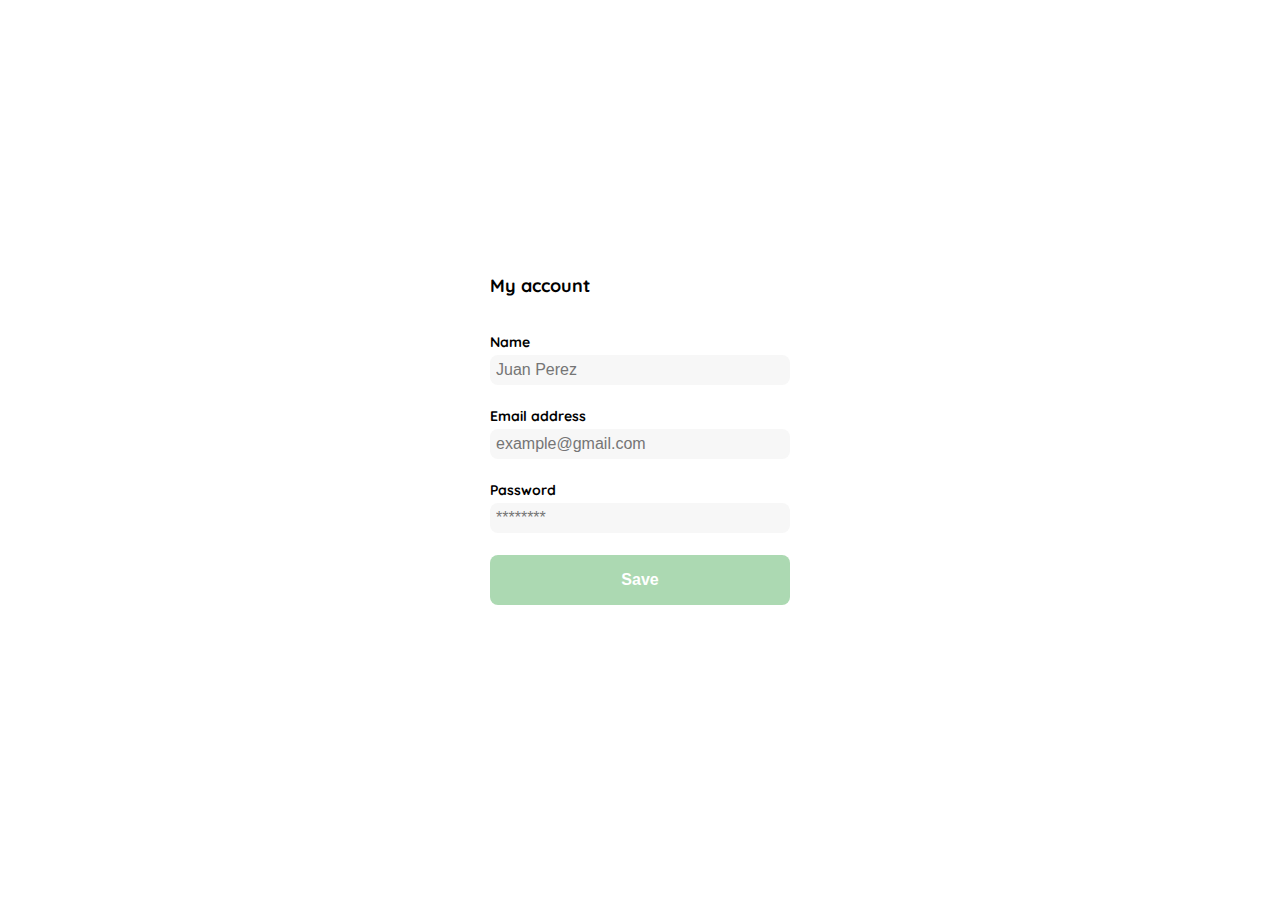
<file: createAccount.html>
<!DOCTYPE html>
<html lang="en">
<head>
    <meta charset="UTF-8">
    <meta http-equiv="X-UA-Compatible" content="IE=edge">
    <meta name="viewport" content="width=device-width, initial-scale=1.0">
    <link rel="stylesheet" href="styles.css">
    <title>My account | YARDSale</title>
</head>
<body>
    <div class="login">
        <div class="form-container">
            <h1 class="title title-left">My account</h1>
            <form action="/" class="form">
                <label for="name" class="label">Name</label>
                <input id="name" type="text" class="input input-name" placeholder="Juan Perez">

                <label for="email" class="label">Email address</address></label>
                <input type="email" class="input input-email" id="email" placeholder="example@gmail.com">

                <label for="password" class="label">Password</label>
                <input id="password" type="password" class="input input-password" placeholder="********">

                <input type="submit" value="Save" class="primary-button save-button">
            </form>

        </div>
    </div>
</body>
</html>
</file>
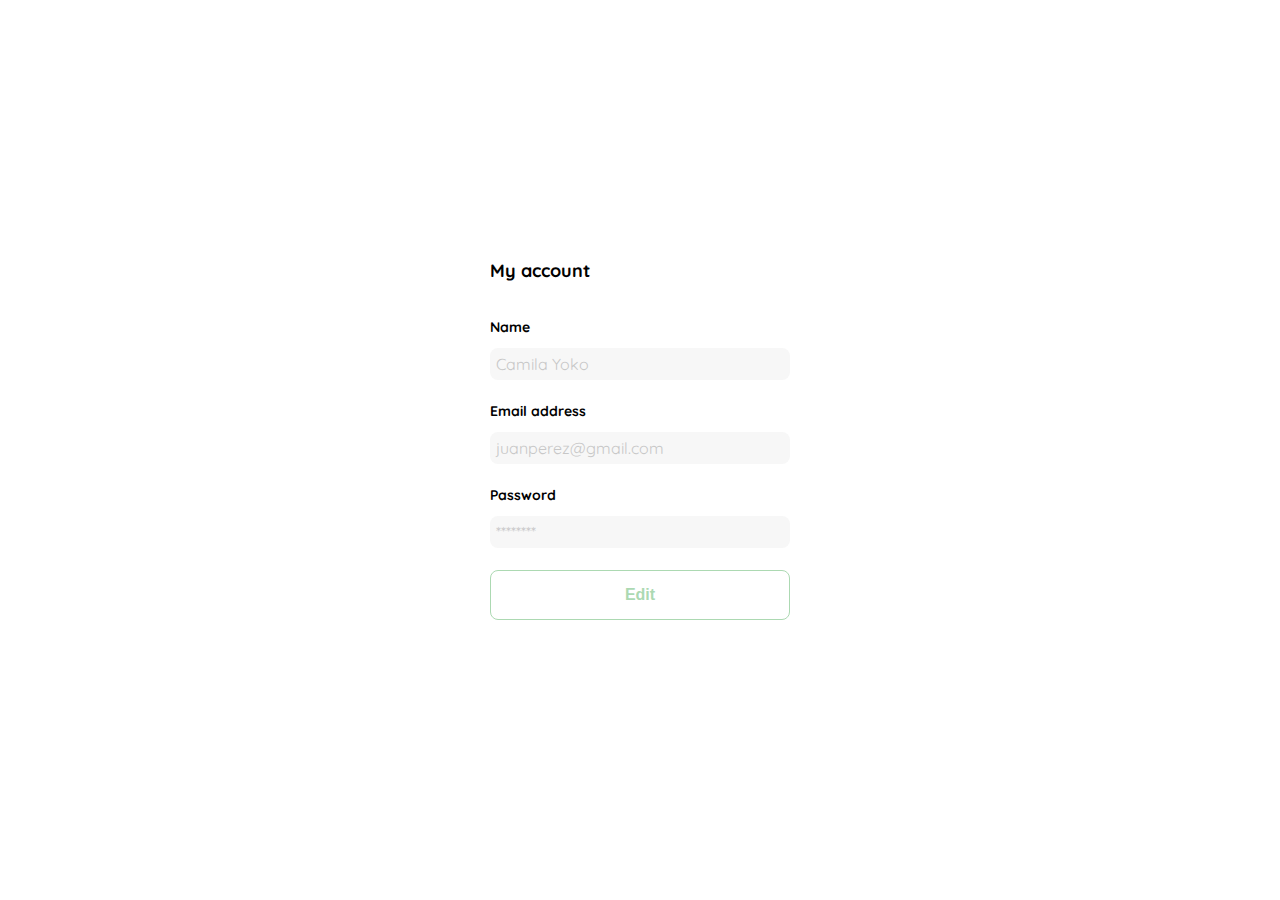
<file: editAccount.html>
<!DOCTYPE html>
<html lang="en">
<head>
    <meta charset="UTF-8">
    <meta http-equiv="X-UA-Compatible" content="IE=edge">
    <meta name="viewport" content="width=device-width, initial-scale=1.0">
    <link rel="stylesheet" href="styles.css">
    <title>Edit account | YARDSale</title>
</head>
<body>
    <div class="login">
        <div class="form-container">
            <h1 class="title title-left">My account</h1>
            <form action="/" class="form">
                <div>
                    <label for="name" class="label">Name</label>
                    <p class="value">Camila Yoko</p>

                    <label for="email" class="label">Email address</address></label>
                    <p class="value">juanperez@gmail.com</p>

                    <label for="password" class="label">Password</label>
                    <p class="value">********</p>
                </div>
                

                <input type="submit" value="Edit" class="secondary-button save-button">
            </form>

        </div>
    </div>
</body>
</html>
</file>
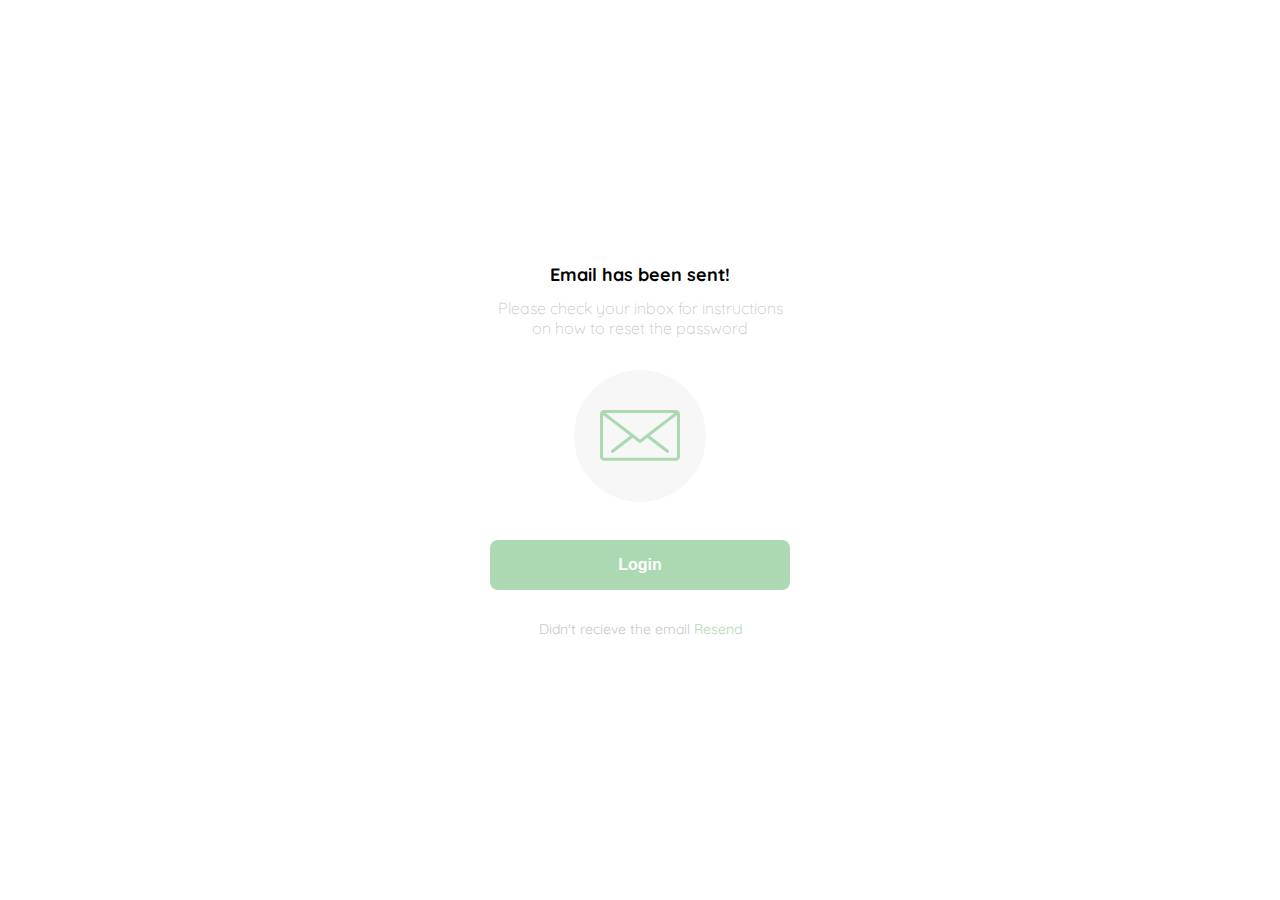
<file: email.html>
<!DOCTYPE html>
<html lang="en">
<head>
    <meta charset="UTF-8">
    <meta http-equiv="X-UA-Compatible" content="IE=edge">
    <meta name="viewport" content="width=device-width, initial-scale=1.0">
    <link rel="stylesheet" href="styles.css">
    <title>email | YARDSale</title>
</head>
<body>
    <div class="login">
        <div class="form-container">
            <img src="logos/logo_yard_sale.svg" alt="logo" class="logo">
            <h1 class="title">Email has been sent!</h1>
            <p class="subtitle">Please check your inbox for instructions on how to reset the password</p>
            <div class="email-image">
                <img src="icons/email.svg" alt="">
            </div>
            <a class="button-anchor" href="/login.html">
                <button class="primary-button login-button">Login</button>
            </a>
            <p class="resend"><span>Didn't recieve the email</span> <a href="/">Resend</a> </p>
        </div>
    </div>
</body>
</html>
</file>
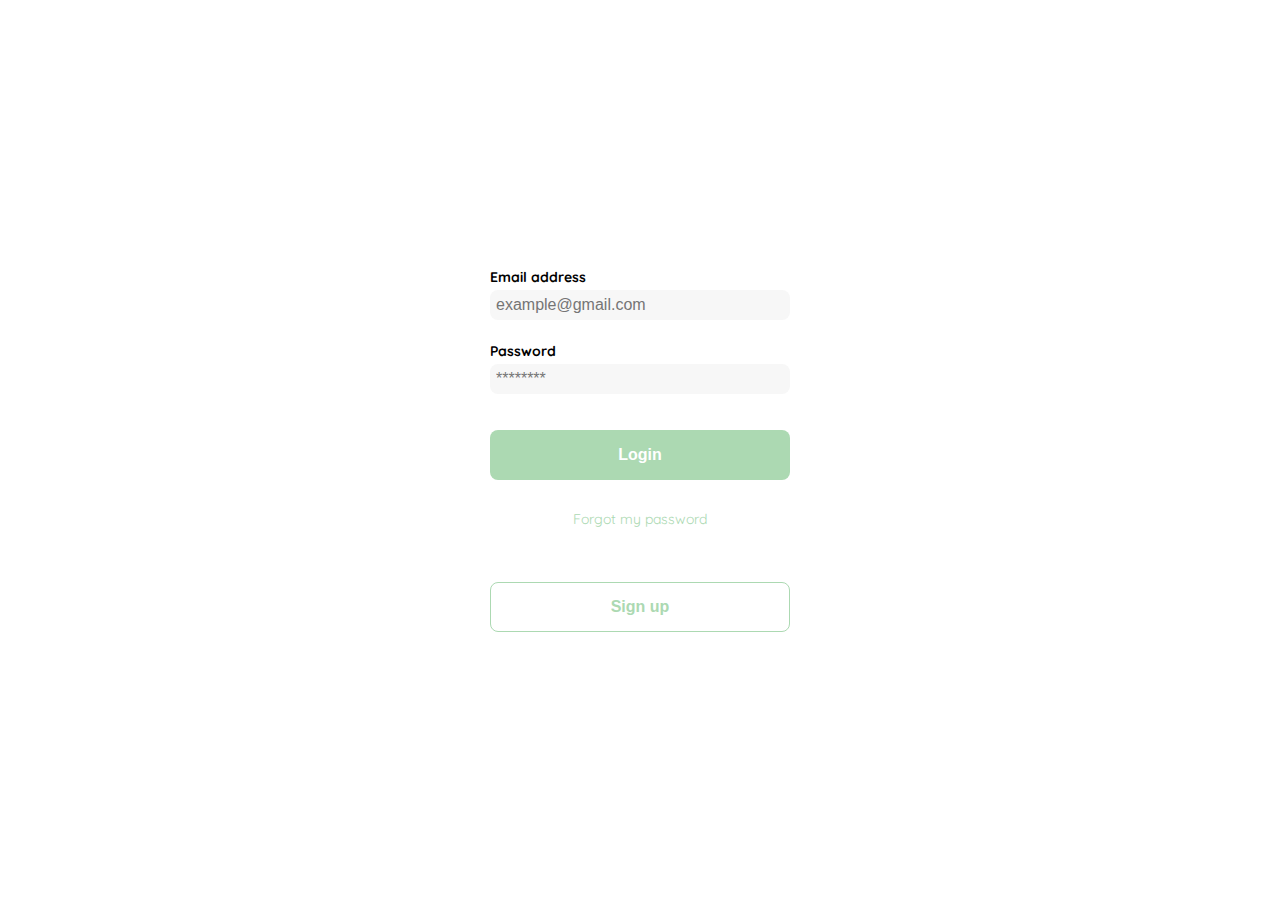
<file: login.html>
<!DOCTYPE html>
<html lang="en">
<head>
    <meta charset="UTF-8">
    <meta http-equiv="X-UA-Compatible" content="IE=edge">
    <meta name="viewport" content="width=device-width, initial-scale=1.0">
    <link rel="stylesheet" href="styles.css">
    <title>Login | YARDSale</title>
</head>
<body>
    <div class="login">
        <div class="form-container">
            <img src="logos/logo_yard_sale.svg" alt="logo" class="logo">
            <form action="/" class="form">
                <div>
                    <label for="email" class="label">Email address</address></label>
                    <input type="email" class="input input-email" id="email" placeholder="example@gmail.com">

                    <label for="login" class="label">Password</label>
                    <input type="password" class="input input-password" id="login" placeholder="********">
                    <input type="submit" value="Login" class="primary-button login-button">

                    <a href="/">Forgot my password</a>
                </div>
                
                
            </form>
            <a class="button-anchor" href="/createAccount.html">
                <button class="secondary-button signup-button" >Sign up</button>
            </a>
            
        </div>
    </div>
</body>
</html>
</file>
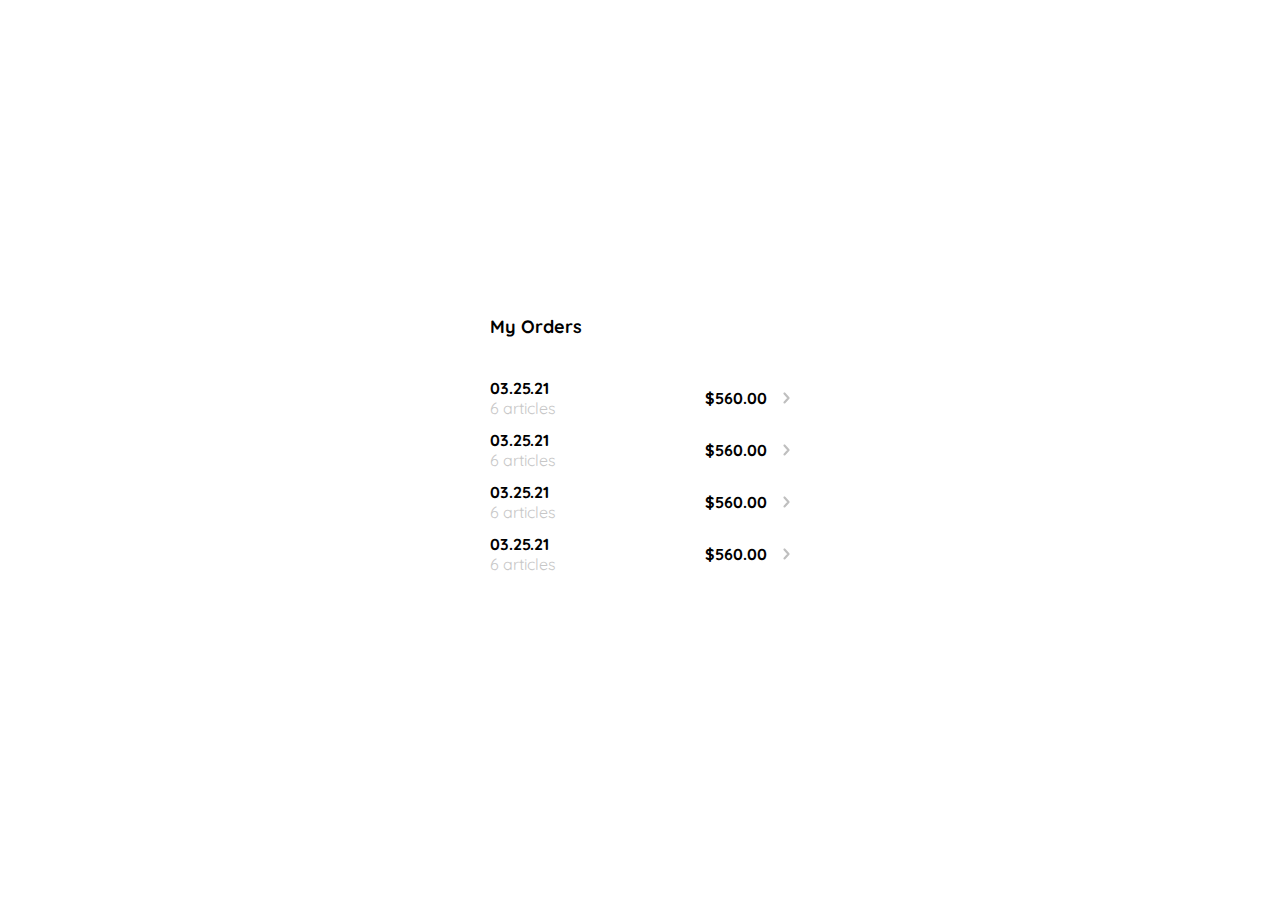
<file: myOrders.html>
<!DOCTYPE html>
<html lang="en">
    <head>
        <meta charset="UTF-8">
        <meta http-equiv="X-UA-Compatible" content="IE=edge">
        <meta name="viewport" content="width=device-width, initial-scale=1.0">
        <link rel="stylesheet" href="styles.css">
        <title>My Orders | YARDSale </title>
    </head>
<body>
    <div class="my-order">
        <div class="my-order-container">
            <h1 class="title-my-order">My Orders</h1>
            <div class="my-order-content">
               <div class="orders">
                    <p>
                        <span>03.25.21</span>
                        <span>6 articles</span>
                    </p>
                    <p>$560.00</p>
                    <img src="icons/flechita.svg" alt="arrow">
               </div>
               <div class="orders">
                    <p>
                        <span>03.25.21</span>
                        <span>6 articles</span>
                    </p>
                    <p>$560.00</p>
                    <img src="icons/flechita.svg" alt="arrow">
                </div>
                <div class="orders">
                    <p>
                        <span>03.25.21</span>
                        <span>6 articles</span>
                    </p>
                    <p>$560.00</p>
                    <img src="icons/flechita.svg" alt="arrow">
                </div>
                <div class="orders">
                    <p>
                        <span>03.25.21</span>
                        <span>6 articles</span>
                    </p>
                    <p>$560.00</p>
                    <img src="icons/flechita.svg" alt="arrow">
                </div>
            </div>
            
        </div>  
    </div>
</body>
</html>
</file>
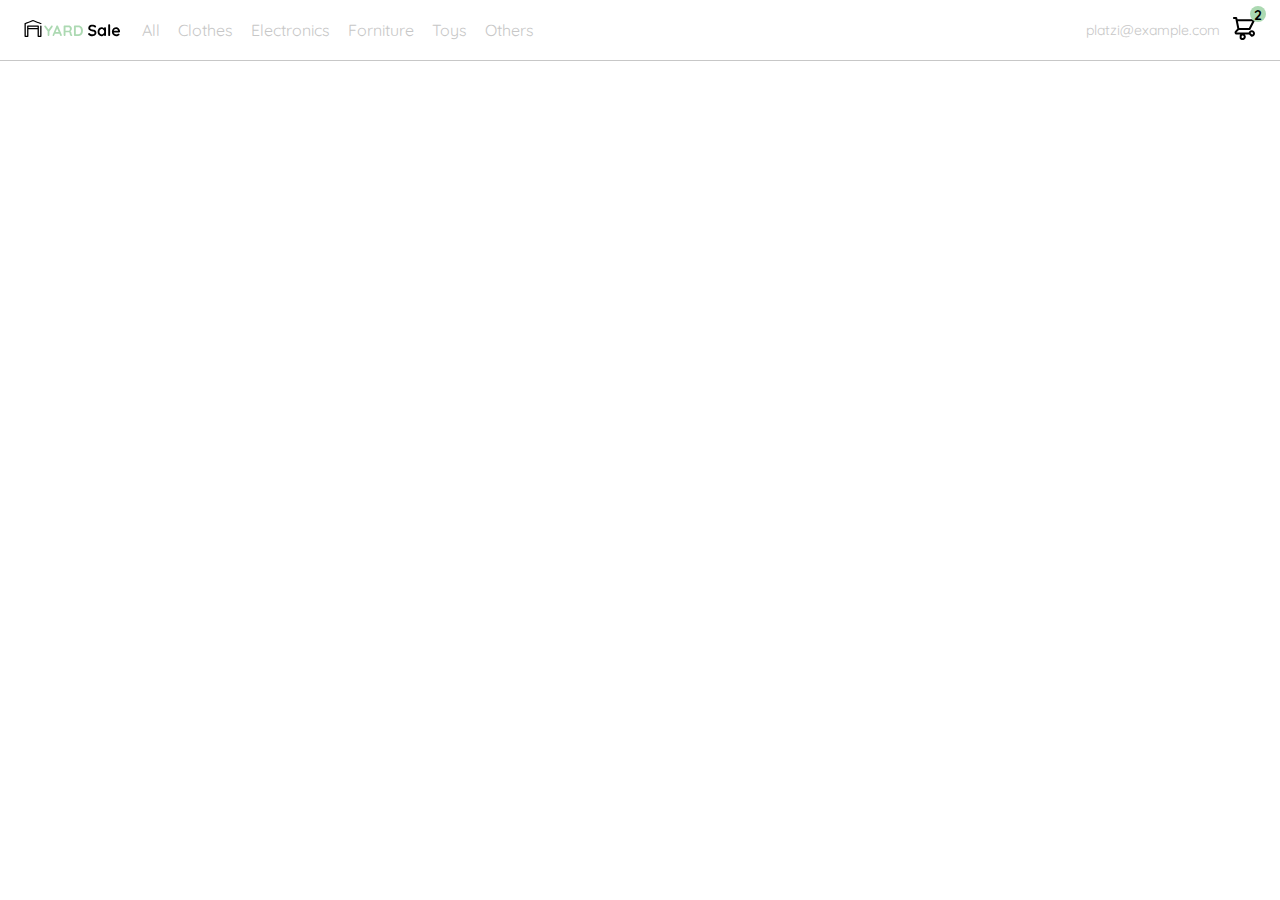
<file: navbar.html>
<!DOCTYPE html>
<html lang="en">
<head>
    <meta charset="UTF-8">
    <meta http-equiv="X-UA-Compatible" content="IE=edge">
    <meta name="viewport" content="width=device-width, initial-scale=1.0">
    <link rel="stylesheet" href="styles.css">
    <title>navbar | YARDSale</title>
</head>
<body>
    <nav>
        <img src="icons/icon_menu.svg" alt="menu" class="menu">

        <div class="navbar-left">
            <img src="logos/logo_yard_sale.svg" alt="logo" class="logo-navbar">
            <ul>
                <li><a href="/">All</a></li>
                <li><a href="/">Clothes</a></li>
                <li><a href="/">Electronics</a></li>
                <li><a href="/">Forniture</a></li>
                <li><a href="/">Toys</a></li>
                <li><a href="/">Others</a></li>
            </ul>
        </div>
        <div class="navbar-right">
            <ul>
                <li class="navbar-email">platzi@example.com</li>
                <li class="bavbar-shopping-cart">
                    <img src="icons/icon_shopping_cart.svg" alt="shopping-cart">
                    <div>2</div>
                </li>
            </ul>
        </div>
    </nav>
</body>
</html>
</file>
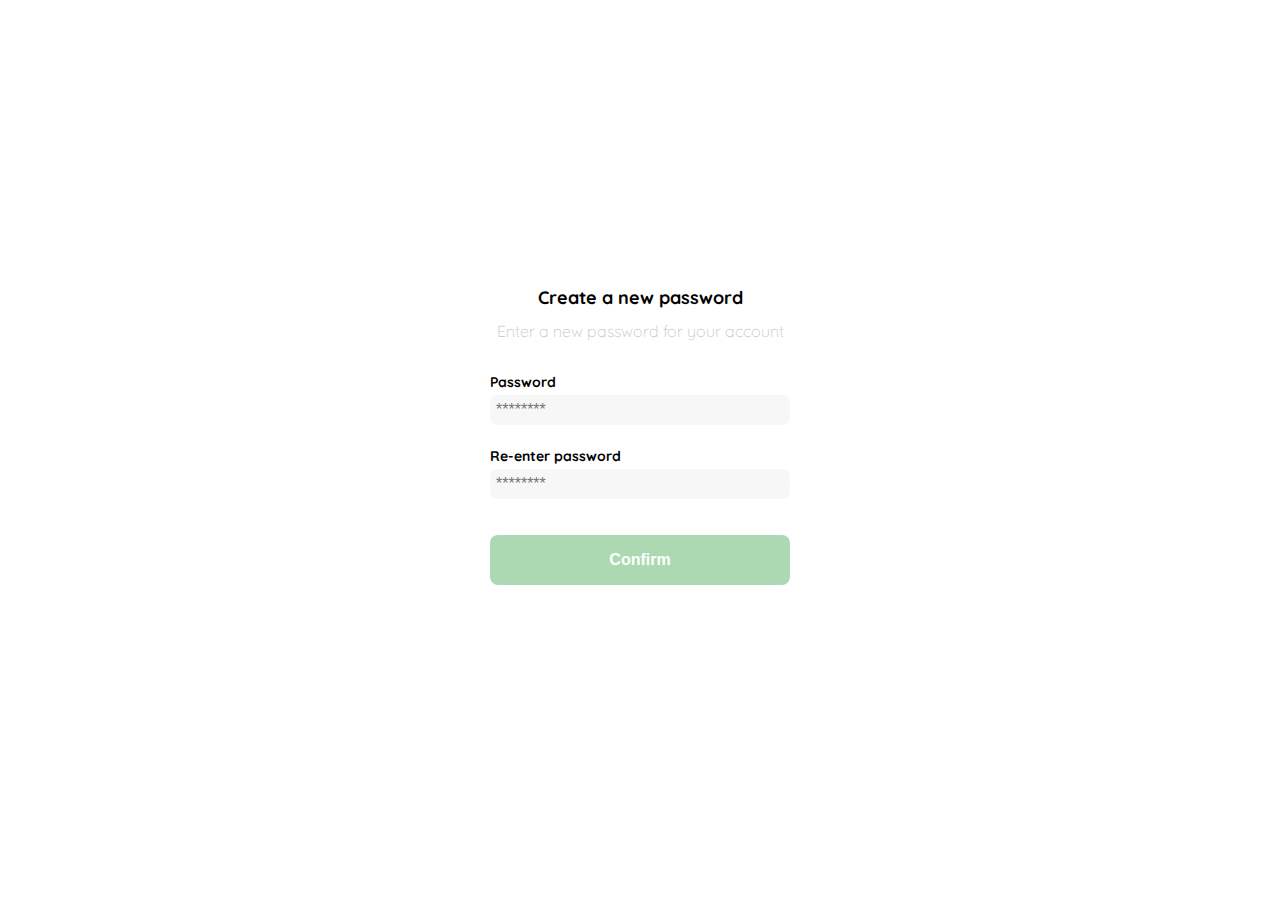
<file: password.html>
<!DOCTYPE html>
<html lang="en">
<head>
    <meta charset="UTF-8">
    <meta http-equiv="X-UA-Compatible" content="IE=edge">
    <meta name="viewport" content="width=device-width, initial-scale=1.0">
    <link rel="stylesheet" href="styles.css">
    <title>Password | YARDSale</title>
</head>
<body>
    <div class="login">
        <div class="form-container">
            <img src="logos/logo_yard_sale.svg" alt="logo" class="logo">
            <h1 class="title">Create a new password</h1>
            <p class="subtitle">Enter a new password for your account</p>
            <form action="/" class="form">
                <label for="password" class="label">Password</label>
                <input id="password" type="password" class="input input-password" placeholder="********">
                <label for="new-password" class="label">Re-enter password</label>
                <input id="new-password" type="password" class="input input-password" placeholder="********">
                <input type="submit" value="Confirm" class="primary-button login-button">
            </form>

        </div>
    </div>
</body>
</html>
</file>
<file: styles.css>
@import url('https://fonts.googleapis.com/css2?family=Quicksand:wght@300;500;700&display=swap');

:root{
    --white: #FFFFFF;
    --black: #000000;
    --very-light-pink: #C7C7C7;
    --text-input-field: #F7F7F7;
    --hospital-green: #ACD9B2;
    --sm: 14px;
    --md: 16px;
    --lg: 18px;
}
*{
    margin: 0px;
    padding: 0px;
    box-sizing: border-box;
}
body{
    font-family: 'Quicksand', sans-serif;
}
.login{
    width: 100%;
    height: 100vh;
    display: grid;
    place-items: center;
    position: relative;
}
.form-container{
    display: grid;
    grid-template-rows: auto 1fr auto;
    width: 300px;
    justify-items: center;
    height: 100%;
}
.form{
    display: flex;
    flex-direction: column;
    width: 100%;
    height: 100%;
    justify-content: space-between;
}
.form a{
    text-decoration: none;
    color: var(--hospital-green);
    font-size: var(--sm);
    text-align: center;
    margin-bottom: 54px;
}
.form div{
    display: flex;
    flex-direction: column;
    width: 100%;
}
.logo{
    width: 150px;
    margin-bottom: 48px;
    justify-self: center;
}
.title{
    font-size: var(--lg);
    margin-bottom: 12px;
    text-align: center;
}
.title-left{
    justify-self:start;
    margin-bottom: 36px;
}
.subtitle{
    color: var(--very-light-pink);
    font-size: var(--md);
    font-weight: 300;
    margin-top: 0;
    margin-bottom: 32px;
    text-align: center;
}
.email-image{
    width: 132px;
    height: 132px;
    background-color: var(--text-input-field);
    border-radius: 50%;
    display: grid;
    place-items: center;
    margin-bottom: 24px;
}
.email-image img{
    width: 80px;
}
.resend{
    font-size: var(--sm);
}
.resend span {
    color: var(--very-light-pink);
}
.resend a {
    color: var(--hospital-green);
    text-decoration: none;
}

.label{
    font-size: var(--sm);
    font-weight: bold;
    margin-bottom: 4px;
}
input{
    background-color: var(--text-input-field);
    border: none;
    border-radius: 8px;
    font-size: var(--md);
    padding: 6px;
    margin-bottom: 22px;
}
/* .input-email{
    margin-bottom: 22px;
} */
.primary-button{
    background-color: var(--hospital-green);
    border-radius: 8px;
    border: none;
    color: var(--white);
    width: 100%;
    cursor: pointer;
    font-size: var(--md);
    font-weight: bold;
    height: 50px;
}
.secondary-button{
    background-color: var(--white);
    border-radius: 8px;
    border: 1px solid var(--hospital-green);
    color: var(--hospital-green);
    width: 100%;
    cursor: pointer;
    font-size: var(--md);
    font-weight: bold;
    height: 50px;
    /*desde aqui*/
    position: absolute;
    bottom: 20px;
    width: 300px;
    /*hasta aqui*/
}
.save-button{
    /*desde aqui*/
    position: absolute;
    bottom: 20px;
    width: 300px;
    /*hasta aqui*/
}
.login-button{
    margin-top: 14px;
    margin-bottom: 30px;
}
.button-anchor{
    width: 100%;
}
.value{
    color: var(--very-light-pink);
    font-size: var(--md);
    margin: 8px 0 32px 0;
    background-color: var(--text-input-field);
    border-radius: 8px;
    padding: 6px;
    margin-bottom: 22px;
}
.cards-container{
    display: grid;
    grid-template-columns: repeat(auto-fill, 140px);
    gap: 26px;
    place-content: center;
}
.product-card{
    width: 100%;
}
.product-card img{
    width: 100%;
    height: 140px;
    border-radius: 20px;
    object-fit: cover;
}
.product-info{
    display: flex;
    justify-content: space-between;
    text-align: center;
    margin-top: 12px;
}
.product-info div p:nth-child(1){
    font-weight: bold;
    font-size: var(--md);
    margin-bottom: 4px;
}
.product-info div p:nth-child(2){
    font-size: var(--sm);
    color: var(--very-light-pink);
}
.product-info figure img{
    width: 35px;
    height: 35px;
}
.desktop-menu{
    width: 140px;
    height: auto;
    border: 1px solid var(--very-light-pink);
    border-radius: 6px;
    padding: 20px 20px 0 20px;
}
.desktop-menu ul li{
    text-align: end;
    list-style: none;
    font-weight: bold;
}
.desktop-menu ul li:last-child{
    padding-top: 20px;
    border-top: 1px solid var(--very-light-pink);
    font-weight: unset;
}
.desktop-menu ul li:last-child a{
    color: var(--hospital-green);
    font-size: var(--sm);
}
.desktop-menu ul li a{
    text-decoration: none;
    color: var(--black);
    display: inline-block;
    margin-bottom: 20px;
}
.mobile-menu{
    padding: 24px;
}
.mobile-menu a{
    text-decoration: none;
    color: var(--black);
    font-weight: bold;

}
.mobile-menu .email{
    font-weight: 300;
}
.mobile-menu ul {
    list-style: none;
    margin: 24px 0 0;
} 
.mobile-menu ul:nth-child(1) {
    border-bottom: 1px solid var(--very-light-pink);
} 
.mobile-menu ul li {
    margin-bottom: 24px;
}
.email{
    font-size: var(--sm);
}
.mobile-menu .sign-out{
    color: var(--hospital-green);
    font-size: var(--sm);
}

.mobile-menu ul:last-child{
    margin-top: 80px;
}
.mobile-menu ul:last-child li{
    margin-bottom: 4px;
}
.title-my-order{
    font-size: var(--lg);
    margin-bottom: 40px;
}
.my-order{
    width: 100%;
    height: 100vh;
    display: grid;
    place-items: center;
}
.my-order-container{
    display: grid;
    grid-template-rows: auto 1fr auto;
    width: 300px;
}
.my-order-content{
    display: flex;
    flex-direction: column;
}
.order{
    display: grid;
    grid-template-columns: auto 1fr;
    gap: 16px;
    background-color: var(--text-input-field);
    align-items: center;
    margin-bottom: 24px;
    border-radius: 8px;
    padding: 8px 24px;
}
.order p:nth-child(1){
    display: flex;
    flex-direction: column;
}
.order p span:nth-child(1){
    font-size: var(--md);
    font-weight: bold;
}
.order p span:nth-child(2){
    font-size: var(--md);
    color: var(--very-light-pink);
}
.order p:nth-child(2){
    text-align: end;
    font-weight: 700;
}
.shopping-cart{
    display: grid;
    grid-template-columns: auto 1fr auto auto;
    gap: 16px;
    margin-bottom: 24px;
    align-items: center;
}
.shopping-cart figure{
    margin: 0;
}
.shopping-cart figure img{
    width: 70px;
    height: 70px;
    border-radius: 20px;
    object-fit: cover;
}
.orders p span:nth-child(1){
    font-size: var(--md);
    font-weight: bold;
}
.orders p span:nth-child(2){
    font-size: var(--md);
    color: var(--very-light-pink);
}
.shopping-cart p:nth-child(2){
    color: var(--very-light-pink);
}
.shopping-cart p:nth-child(3){
    font-size: var(--md);
    font-weight: bold;
}
.orders{
    display: grid;
    grid-template-columns: auto 1fr auto;
    gap: 16px;
    align-items: center;
    margin-bottom: 12px;
}
.orders p:nth-child(2){
    text-align: end;
    font-weight: 700;
}
.orders p:nth-child(1){
    display: flex;
    flex-direction: column;
}
nav{
    display: flex;
    width: 100%;
    justify-content: space-between;
    padding: 0 24px;
    border-bottom: 1px solid var(--very-light-pink);
}
.navbar-left ul,
.navbar-right ul{
    display: flex;
    align-items: center;
    list-style: none;
    height: 60px;
}
.navbar-left{
    display: flex;
}
.navbar-left ul{
    margin-left: 12px;
    display: none;
}
.navbar-left ul li a,
.navbar-right ul li a{
    text-decoration: none;
    color: var(--very-light-pink);
    border: 1px solid var(--white);
    padding: 8px;
    border-radius: 8px;
}
.navbar-left ul li a:hover,
.navbar-right ul li a:hover{
    border: 1px solid var(--hospital-green);
    color: var(--hospital-green);
}

.navbar-email{
    display: none;
}
.bavbar-shopping-cart{
    position: relative;
}
.bavbar-shopping-cart div{
    position: absolute;
    width: 16px;
    height: 16px;
    background-color: var(--hospital-green);
    border-radius: 50%;
    font-size: var(--sm);
    font-weight: bold;
    top: -10px;
    right: -10px;
    display: grid;
    place-items: center;
}
.logo-navbar img{
    display: flex;
}
.product-detail{
    width: 100%;
    padding-bottom: 24px;
    position: relative;
}
.product-detail-close{
    background-color: var(--white);
    width: 24px;
    height: 24px;
    position: absolute;
    top: 12px;
    left: 12px;
    padding: 3px 5px;
    border-radius: 50%;
}
.product-detail-close:hover{
    cursor: pointer;
}
.product-detail > img:nth-child(2){
    width: 100%;
    height: 360px;
    object-fit: cover;
    border-radius: 0 0 20px 20px;
}
.add-to-cart-button{
    display: flex;
    align-items: center;
    justify-content: center;
}
.product-detail-info{
    margin: 24px 24px 0 24px;
}
.product-detail-info p:nth-child(1){
    font-weight: bold;
    font-size: var(--md);
    margin: 4px 0;
}
.product-detail-info p:nth-child(2){
    color: var(--very-light-pink);
    font-size: var(--md);
    margin: 0 0 36px 0;
}
.product-detail-info p:nth-child(3){
    color: var(--very-light-pink);
    font-size: var(--sm);
    margin: 0 0 36px 0;
}
@media (min-width: 640px){
    .form{
        justify-content: unset;
        height: unset;
    }
    .form-container{
        height: unset;
    }
    .logo{
        display: none;
    }
    .secondary-button{
        position: unset;
    }
    .save-button{
        position: unset;
    }
    .cards-container{
        grid-template-columns: repeat(auto-fill, 240px);
    }

    .product-card img{
        height: 240px;
    }
    .menu{
        display: none;
    }    
   
    .navbar-left{
        display: flex;
    }
    .navbar-left ul{
        display: flex;
    }
    .navbar-email{
        display: unset;
        color: var(--very-light-pink);
        font-size: var(--sm);
        margin-right: 12px;
    }
    .product-detail{
        width: 360px;
        position: absolute;
        right: 0;
    }
}
</file>
